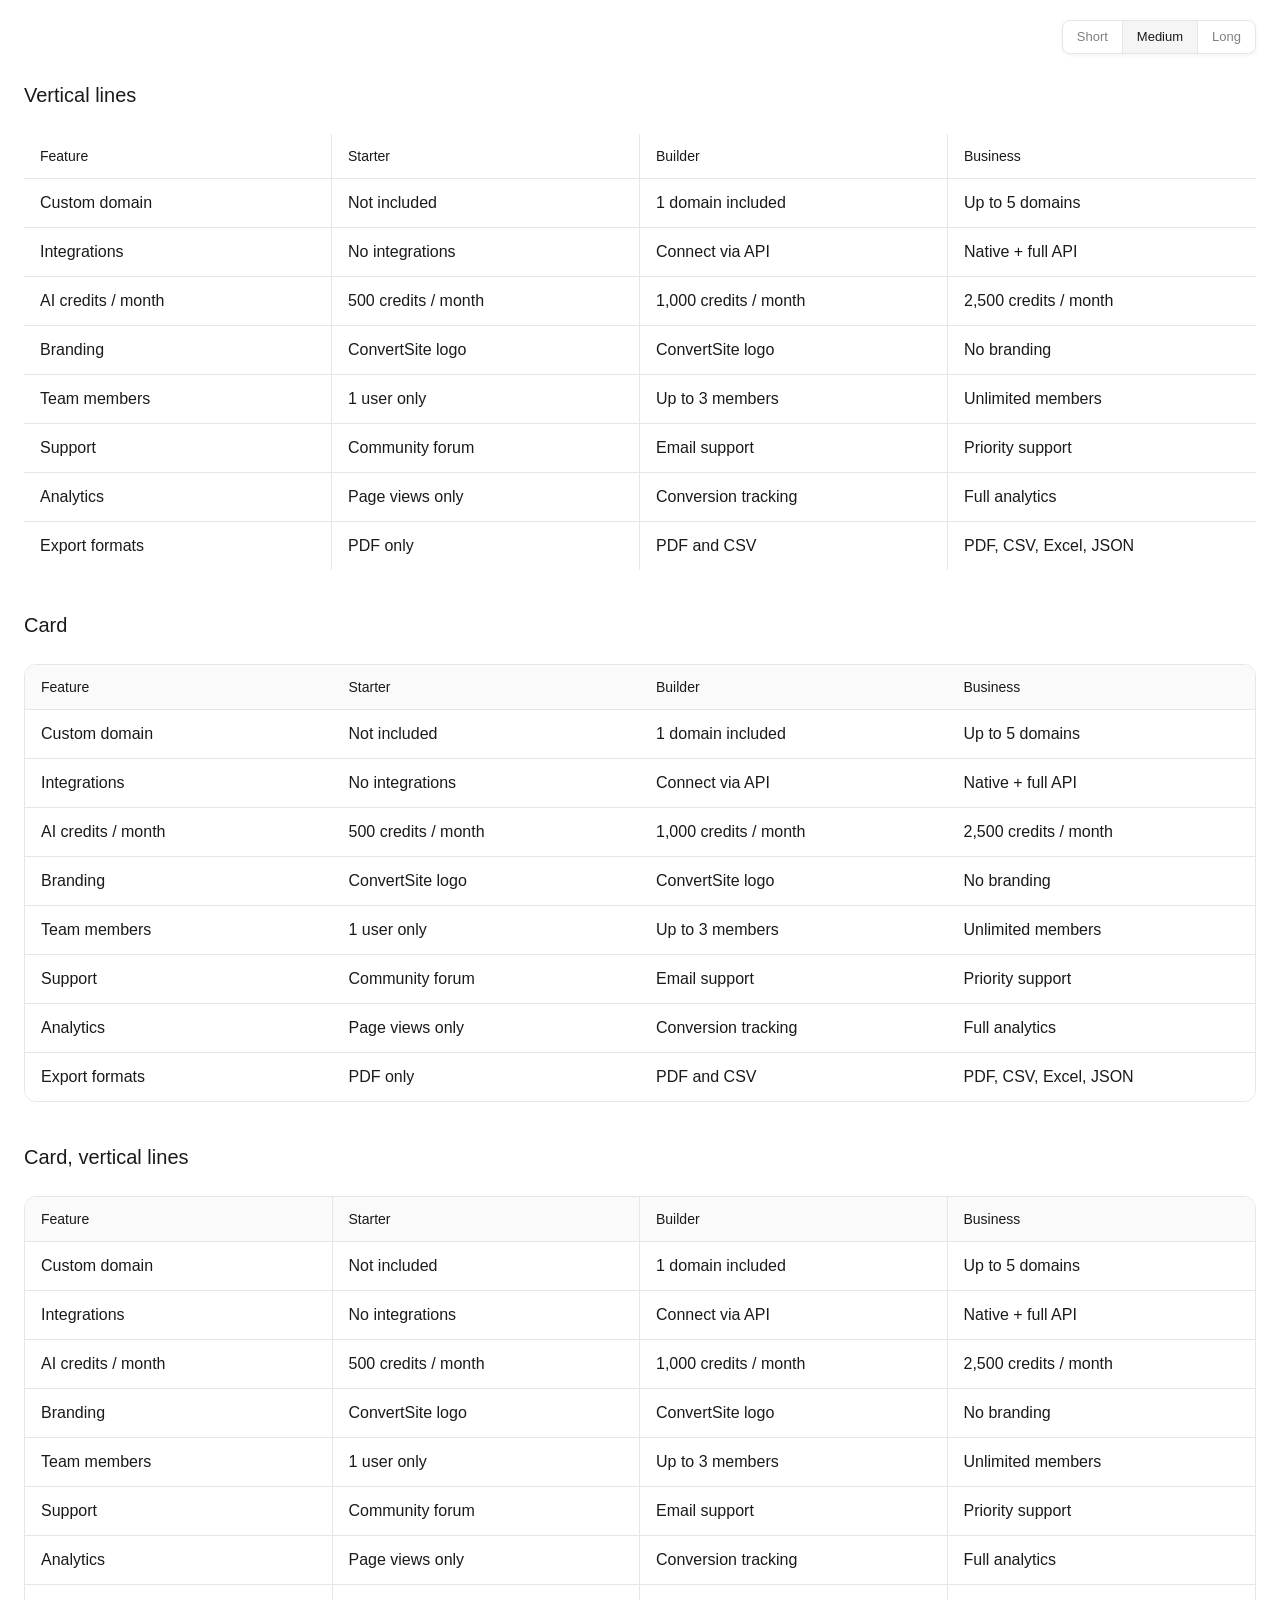
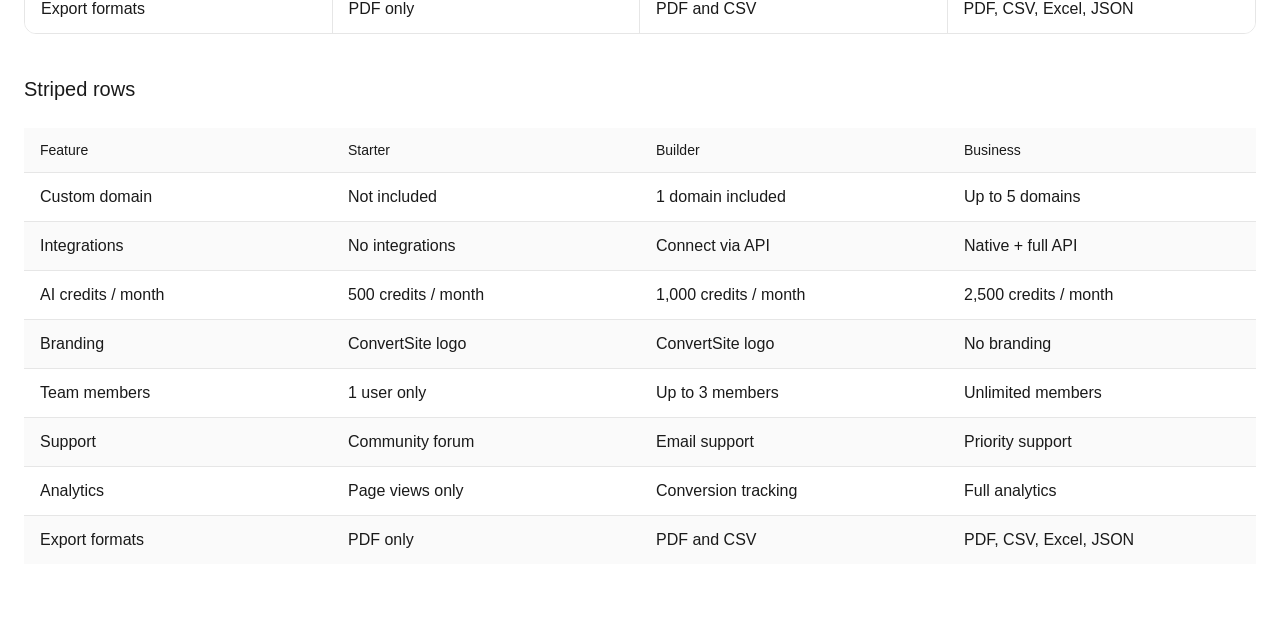
<file: Tables - Component/index.html>
<html>
    <head>
        <link rel="stylesheet" type="text/css" href="style.css" />
    </head>
    <body>

        <!-- Radio inputs — drive content switching via CSS :has() -->
        <input type="radio" id="opt-short" name="content-length">
        <input type="radio" id="opt-medium" name="content-length" checked>
        <input type="radio" id="opt-long" name="content-length">

        <!-- Controls -->
        <div class="controls">
            <label for="opt-short">Short</label>
            <label for="opt-medium">Medium</label>
            <label for="opt-long">Long</label>
        </div>

        <!-- Vertical lines -->
        <div class="section">
            <div class="section-title">Vertical lines</div>
            <div class="table-outer">
            <div class="table-wrapper vertical-lines borderless no-header-bg">
                <div class="table">
                    <div class="tr header">
                        <div class="td">Feature</div>
                        <div class="td">Starter</div>
                        <div class="td">Builder</div>
                        <div class="td">Business</div>
                    </div>
                    <div class="tr">
                        <div class="td"><span class="s">Domain</span><span class="m">Custom domain</span><span class="l">Custom domain setup</span></div>
                        <div class="td"><span class="s">—</span><span class="m">Not included</span><span class="l">Not available on this plan — upgrade to Builder or higher to use a custom domain</span></div>
                        <div class="td"><span class="s">1 domain</span><span class="m">1 domain included</span><span class="l">Include one custom domain to give your calculator a branded, professional URL</span></div>
                        <div class="td"><span class="s">Up to 5</span><span class="m">Up to 5 domains</span><span class="l">Connect up to five custom domains across your different products and marketing campaigns</span></div>
                    </div>
                    <div class="tr">
                        <div class="td"><span class="s">Integrations</span><span class="m">Integrations</span><span class="l">External integrations</span></div>
                        <div class="td"><span class="s">None</span><span class="m">No integrations</span><span class="l">No third-party integrations are supported on the Starter plan</span></div>
                        <div class="td"><span class="s">API key</span><span class="m">Connect via API</span><span class="l">Connect external services using a personal API key with our REST API</span></div>
                        <div class="td"><span class="s">Full</span><span class="m">Native + full API</span><span class="l">Native integrations with tools like Zapier and HubSpot, plus full REST API and webhook support</span></div>
                    </div>
                    <div class="tr">
                        <div class="td"><span class="s">AI credits</span><span class="m">AI credits / month</span><span class="l">Monthly AI credits</span></div>
                        <div class="td"><span class="s">500/mo</span><span class="m">500 credits / month</span><span class="l">500 AI credits per month, shared across all calculators on your account</span></div>
                        <div class="td"><span class="s">1K/mo</span><span class="m">1,000 credits / month</span><span class="l">1,000 AI credits per month — sufficient for most mid-traffic projects and calculators</span></div>
                        <div class="td"><span class="s">2.5K/mo</span><span class="m">2,500 credits / month</span><span class="l">2,500 AI credits per month with the option to purchase additional credit bundles as needed</span></div>
                    </div>
                    <div class="tr">
                        <div class="td"><span class="s">Branding</span><span class="m">Branding</span><span class="l">Branding &amp; white-label</span></div>
                        <div class="td"><span class="s">CC logo</span><span class="m">ConvertSite logo</span><span class="l">The ConvertSite logo is permanently shown on all your published calculators</span></div>
                        <div class="td"><span class="s">CC logo</span><span class="m">ConvertSite logo</span><span class="l">The ConvertSite branding remains visible on all calculators and cannot be hidden on this plan</span></div>
                        <div class="td"><span class="s">None</span><span class="m">No branding</span><span class="l">Fully white-label — remove all ConvertSite branding and present your calculators under your own company name and logo</span></div>
                    </div>
                    <div class="tr">
                        <div class="td"><span class="s">Team</span><span class="m">Team members</span><span class="l">Team &amp; collaboration</span></div>
                        <div class="td"><span class="s">1 user</span><span class="m">1 user only</span><span class="l">Single-user account — no collaboration features or team access are included</span></div>
                        <div class="td"><span class="s">3 users</span><span class="m">Up to 3 members</span><span class="l">Invite up to three team members to collaborate on calculators and share workspaces</span></div>
                        <div class="td"><span class="s">Unlimited</span><span class="m">Unlimited members</span><span class="l">Unlimited team members with role-based permissions, activity logs, and workspace management</span></div>
                    </div>
                    <div class="tr">
                        <div class="td"><span class="s">Support</span><span class="m">Support</span><span class="l">Customer support</span></div>
                        <div class="td"><span class="s">Forum</span><span class="m">Community forum</span><span class="l">Access our public documentation and community forum for self-service support only</span></div>
                        <div class="td"><span class="s">Email</span><span class="m">Email support</span><span class="l">Email support included with a guaranteed response within two business days</span></div>
                        <div class="td"><span class="s">Priority</span><span class="m">Priority support</span><span class="l">Dedicated account manager, priority ticket queue, and optional onboarding session with our team</span></div>
                    </div>
                    <div class="tr">
                        <div class="td"><span class="s">Analytics</span><span class="m">Analytics</span><span class="l">Analytics &amp; reporting</span></div>
                        <div class="td"><span class="s">Basic</span><span class="m">Page views only</span><span class="l">View basic traffic metrics including total page views and unique visitors per calculator</span></div>
                        <div class="td"><span class="s">Standard</span><span class="m">Conversion tracking</span><span class="l">Track conversions, user drop-off, and step-by-step funnel performance across your calculators</span></div>
                        <div class="td"><span class="s">Advanced</span><span class="m">Full analytics</span><span class="l">Advanced reporting dashboard with custom KPI configuration, audience segments, and scheduled email reports</span></div>
                    </div>
                    <div class="tr">
                        <div class="td"><span class="s">Export</span><span class="m">Export formats</span><span class="l">Data export</span></div>
                        <div class="td"><span class="s">PDF</span><span class="m">PDF only</span><span class="l">Download calculator results as a formatted PDF document — no other export options are available</span></div>
                        <div class="td"><span class="s">PDF, CSV</span><span class="m">PDF and CSV</span><span class="l">Export your data as a clean PDF report or a structured CSV file ready for spreadsheet tools</span></div>
                        <div class="td"><span class="s">All formats</span><span class="m">PDF, CSV, Excel, JSON</span><span class="l">Export in any format you need: PDF, CSV, Microsoft Excel (.xlsx), or raw JSON for developer and API use</span></div>
                    </div>
                </div>
            </div>
            </div>
        </div>

        <!-- Card -->
        <div class="section">
            <div class="section-title">Card</div>
            <div class="table-outer">
            <div class="table-wrapper">
                <div class="table">
                    <div class="tr header">
                        <div class="td">Feature</div>
                        <div class="td">Starter</div>
                        <div class="td">Builder</div>
                        <div class="td">Business</div>
                    </div>
                    <div class="tr">
                        <div class="td"><span class="s">Domain</span><span class="m">Custom domain</span><span class="l">Custom domain setup</span></div>
                        <div class="td"><span class="s">—</span><span class="m">Not included</span><span class="l">Not available on this plan — upgrade to Builder or higher to use a custom domain</span></div>
                        <div class="td"><span class="s">1 domain</span><span class="m">1 domain included</span><span class="l">Include one custom domain to give your calculator a branded, professional URL</span></div>
                        <div class="td"><span class="s">Up to 5</span><span class="m">Up to 5 domains</span><span class="l">Connect up to five custom domains across your different products and marketing campaigns</span></div>
                    </div>
                    <div class="tr">
                        <div class="td"><span class="s">Integrations</span><span class="m">Integrations</span><span class="l">External integrations</span></div>
                        <div class="td"><span class="s">None</span><span class="m">No integrations</span><span class="l">No third-party integrations are supported on the Starter plan</span></div>
                        <div class="td"><span class="s">API key</span><span class="m">Connect via API</span><span class="l">Connect external services using a personal API key with our REST API</span></div>
                        <div class="td"><span class="s">Full</span><span class="m">Native + full API</span><span class="l">Native integrations with tools like Zapier and HubSpot, plus full REST API and webhook support</span></div>
                    </div>
                    <div class="tr">
                        <div class="td"><span class="s">AI credits</span><span class="m">AI credits / month</span><span class="l">Monthly AI credits</span></div>
                        <div class="td"><span class="s">500/mo</span><span class="m">500 credits / month</span><span class="l">500 AI credits per month, shared across all calculators on your account</span></div>
                        <div class="td"><span class="s">1K/mo</span><span class="m">1,000 credits / month</span><span class="l">1,000 AI credits per month — sufficient for most mid-traffic projects and calculators</span></div>
                        <div class="td"><span class="s">2.5K/mo</span><span class="m">2,500 credits / month</span><span class="l">2,500 AI credits per month with the option to purchase additional credit bundles as needed</span></div>
                    </div>
                    <div class="tr">
                        <div class="td"><span class="s">Branding</span><span class="m">Branding</span><span class="l">Branding &amp; white-label</span></div>
                        <div class="td"><span class="s">CC logo</span><span class="m">ConvertSite logo</span><span class="l">The ConvertSite logo is permanently shown on all your published calculators</span></div>
                        <div class="td"><span class="s">CC logo</span><span class="m">ConvertSite logo</span><span class="l">The ConvertSite branding remains visible on all calculators and cannot be hidden on this plan</span></div>
                        <div class="td"><span class="s">None</span><span class="m">No branding</span><span class="l">Fully white-label — remove all ConvertSite branding and present your calculators under your own company name and logo</span></div>
                    </div>
                    <div class="tr">
                        <div class="td"><span class="s">Team</span><span class="m">Team members</span><span class="l">Team &amp; collaboration</span></div>
                        <div class="td"><span class="s">1 user</span><span class="m">1 user only</span><span class="l">Single-user account — no collaboration features or team access are included</span></div>
                        <div class="td"><span class="s">3 users</span><span class="m">Up to 3 members</span><span class="l">Invite up to three team members to collaborate on calculators and share workspaces</span></div>
                        <div class="td"><span class="s">Unlimited</span><span class="m">Unlimited members</span><span class="l">Unlimited team members with role-based permissions, activity logs, and workspace management</span></div>
                    </div>
                    <div class="tr">
                        <div class="td"><span class="s">Support</span><span class="m">Support</span><span class="l">Customer support</span></div>
                        <div class="td"><span class="s">Forum</span><span class="m">Community forum</span><span class="l">Access our public documentation and community forum for self-service support only</span></div>
                        <div class="td"><span class="s">Email</span><span class="m">Email support</span><span class="l">Email support included with a guaranteed response within two business days</span></div>
                        <div class="td"><span class="s">Priority</span><span class="m">Priority support</span><span class="l">Dedicated account manager, priority ticket queue, and optional onboarding session with our team</span></div>
                    </div>
                    <div class="tr">
                        <div class="td"><span class="s">Analytics</span><span class="m">Analytics</span><span class="l">Analytics &amp; reporting</span></div>
                        <div class="td"><span class="s">Basic</span><span class="m">Page views only</span><span class="l">View basic traffic metrics including total page views and unique visitors per calculator</span></div>
                        <div class="td"><span class="s">Standard</span><span class="m">Conversion tracking</span><span class="l">Track conversions, user drop-off, and step-by-step funnel performance across your calculators</span></div>
                        <div class="td"><span class="s">Advanced</span><span class="m">Full analytics</span><span class="l">Advanced reporting dashboard with custom KPI configuration, audience segments, and scheduled email reports</span></div>
                    </div>
                    <div class="tr">
                        <div class="td"><span class="s">Export</span><span class="m">Export formats</span><span class="l">Data export</span></div>
                        <div class="td"><span class="s">PDF</span><span class="m">PDF only</span><span class="l">Download calculator results as a formatted PDF document — no other export options are available</span></div>
                        <div class="td"><span class="s">PDF, CSV</span><span class="m">PDF and CSV</span><span class="l">Export your data as a clean PDF report or a structured CSV file ready for spreadsheet tools</span></div>
                        <div class="td"><span class="s">All formats</span><span class="m">PDF, CSV, Excel, JSON</span><span class="l">Export in any format you need: PDF, CSV, Microsoft Excel (.xlsx), or raw JSON for developer and API use</span></div>
                    </div>
                </div>
            </div>
            </div>
        </div>

        <!-- Card, vertical lines -->
        <div class="section">
            <div class="section-title">Card, vertical lines</div>
            <div class="table-outer">
            <div class="table-wrapper vertical-lines">
                <div class="table">
                    <div class="tr header">
                        <div class="td">Feature</div>
                        <div class="td">Starter</div>
                        <div class="td">Builder</div>
                        <div class="td">Business</div>
                    </div>
                    <div class="tr">
                        <div class="td"><span class="s">Domain</span><span class="m">Custom domain</span><span class="l">Custom domain setup</span></div>
                        <div class="td"><span class="s">—</span><span class="m">Not included</span><span class="l">Not available on this plan — upgrade to Builder or higher to use a custom domain</span></div>
                        <div class="td"><span class="s">1 domain</span><span class="m">1 domain included</span><span class="l">Include one custom domain to give your calculator a branded, professional URL</span></div>
                        <div class="td"><span class="s">Up to 5</span><span class="m">Up to 5 domains</span><span class="l">Connect up to five custom domains across your different products and marketing campaigns</span></div>
                    </div>
                    <div class="tr">
                        <div class="td"><span class="s">Integrations</span><span class="m">Integrations</span><span class="l">External integrations</span></div>
                        <div class="td"><span class="s">None</span><span class="m">No integrations</span><span class="l">No third-party integrations are supported on the Starter plan</span></div>
                        <div class="td"><span class="s">API key</span><span class="m">Connect via API</span><span class="l">Connect external services using a personal API key with our REST API</span></div>
                        <div class="td"><span class="s">Full</span><span class="m">Native + full API</span><span class="l">Native integrations with tools like Zapier and HubSpot, plus full REST API and webhook support</span></div>
                    </div>
                    <div class="tr">
                        <div class="td"><span class="s">AI credits</span><span class="m">AI credits / month</span><span class="l">Monthly AI credits</span></div>
                        <div class="td"><span class="s">500/mo</span><span class="m">500 credits / month</span><span class="l">500 AI credits per month, shared across all calculators on your account</span></div>
                        <div class="td"><span class="s">1K/mo</span><span class="m">1,000 credits / month</span><span class="l">1,000 AI credits per month — sufficient for most mid-traffic projects and calculators</span></div>
                        <div class="td"><span class="s">2.5K/mo</span><span class="m">2,500 credits / month</span><span class="l">2,500 AI credits per month with the option to purchase additional credit bundles as needed</span></div>
                    </div>
                    <div class="tr">
                        <div class="td"><span class="s">Branding</span><span class="m">Branding</span><span class="l">Branding &amp; white-label</span></div>
                        <div class="td"><span class="s">CC logo</span><span class="m">ConvertSite logo</span><span class="l">The ConvertSite logo is permanently shown on all your published calculators</span></div>
                        <div class="td"><span class="s">CC logo</span><span class="m">ConvertSite logo</span><span class="l">The ConvertSite branding remains visible on all calculators and cannot be hidden on this plan</span></div>
                        <div class="td"><span class="s">None</span><span class="m">No branding</span><span class="l">Fully white-label — remove all ConvertSite branding and present your calculators under your own company name and logo</span></div>
                    </div>
                    <div class="tr">
                        <div class="td"><span class="s">Team</span><span class="m">Team members</span><span class="l">Team &amp; collaboration</span></div>
                        <div class="td"><span class="s">1 user</span><span class="m">1 user only</span><span class="l">Single-user account — no collaboration features or team access are included</span></div>
                        <div class="td"><span class="s">3 users</span><span class="m">Up to 3 members</span><span class="l">Invite up to three team members to collaborate on calculators and share workspaces</span></div>
                        <div class="td"><span class="s">Unlimited</span><span class="m">Unlimited members</span><span class="l">Unlimited team members with role-based permissions, activity logs, and workspace management</span></div>
                    </div>
                    <div class="tr">
                        <div class="td"><span class="s">Support</span><span class="m">Support</span><span class="l">Customer support</span></div>
                        <div class="td"><span class="s">Forum</span><span class="m">Community forum</span><span class="l">Access our public documentation and community forum for self-service support only</span></div>
                        <div class="td"><span class="s">Email</span><span class="m">Email support</span><span class="l">Email support included with a guaranteed response within two business days</span></div>
                        <div class="td"><span class="s">Priority</span><span class="m">Priority support</span><span class="l">Dedicated account manager, priority ticket queue, and optional onboarding session with our team</span></div>
                    </div>
                    <div class="tr">
                        <div class="td"><span class="s">Analytics</span><span class="m">Analytics</span><span class="l">Analytics &amp; reporting</span></div>
                        <div class="td"><span class="s">Basic</span><span class="m">Page views only</span><span class="l">View basic traffic metrics including total page views and unique visitors per calculator</span></div>
                        <div class="td"><span class="s">Standard</span><span class="m">Conversion tracking</span><span class="l">Track conversions, user drop-off, and step-by-step funnel performance across your calculators</span></div>
                        <div class="td"><span class="s">Advanced</span><span class="m">Full analytics</span><span class="l">Advanced reporting dashboard with custom KPI configuration, audience segments, and scheduled email reports</span></div>
                    </div>
                    <div class="tr">
                        <div class="td"><span class="s">Export</span><span class="m">Export formats</span><span class="l">Data export</span></div>
                        <div class="td"><span class="s">PDF</span><span class="m">PDF only</span><span class="l">Download calculator results as a formatted PDF document — no other export options are available</span></div>
                        <div class="td"><span class="s">PDF, CSV</span><span class="m">PDF and CSV</span><span class="l">Export your data as a clean PDF report or a structured CSV file ready for spreadsheet tools</span></div>
                        <div class="td"><span class="s">All formats</span><span class="m">PDF, CSV, Excel, JSON</span><span class="l">Export in any format you need: PDF, CSV, Microsoft Excel (.xlsx), or raw JSON for developer and API use</span></div>
                    </div>
                </div>
            </div>
            </div>
        </div>

        <!-- Striped rows -->
        <div class="section">
            <div class="section-title">Striped rows</div>
            <div class="table-outer">
            <div class="table-wrapper striped borderless">
                <div class="table">
                    <div class="tr header">
                        <div class="td">Feature</div>
                        <div class="td">Starter</div>
                        <div class="td">Builder</div>
                        <div class="td">Business</div>
                    </div>
                    <div class="tr">
                        <div class="td"><span class="s">Domain</span><span class="m">Custom domain</span><span class="l">Custom domain setup</span></div>
                        <div class="td"><span class="s">—</span><span class="m">Not included</span><span class="l">Not available on this plan — upgrade to Builder or higher to use a custom domain</span></div>
                        <div class="td"><span class="s">1 domain</span><span class="m">1 domain included</span><span class="l">Include one custom domain to give your calculator a branded, professional URL</span></div>
                        <div class="td"><span class="s">Up to 5</span><span class="m">Up to 5 domains</span><span class="l">Connect up to five custom domains across your different products and marketing campaigns</span></div>
                    </div>
                    <div class="tr">
                        <div class="td"><span class="s">Integrations</span><span class="m">Integrations</span><span class="l">External integrations</span></div>
                        <div class="td"><span class="s">None</span><span class="m">No integrations</span><span class="l">No third-party integrations are supported on the Starter plan</span></div>
                        <div class="td"><span class="s">API key</span><span class="m">Connect via API</span><span class="l">Connect external services using a personal API key with our REST API</span></div>
                        <div class="td"><span class="s">Full</span><span class="m">Native + full API</span><span class="l">Native integrations with tools like Zapier and HubSpot, plus full REST API and webhook support</span></div>
                    </div>
                    <div class="tr">
                        <div class="td"><span class="s">AI credits</span><span class="m">AI credits / month</span><span class="l">Monthly AI credits</span></div>
                        <div class="td"><span class="s">500/mo</span><span class="m">500 credits / month</span><span class="l">500 AI credits per month, shared across all calculators on your account</span></div>
                        <div class="td"><span class="s">1K/mo</span><span class="m">1,000 credits / month</span><span class="l">1,000 AI credits per month — sufficient for most mid-traffic projects and calculators</span></div>
                        <div class="td"><span class="s">2.5K/mo</span><span class="m">2,500 credits / month</span><span class="l">2,500 AI credits per month with the option to purchase additional credit bundles as needed</span></div>
                    </div>
                    <div class="tr">
                        <div class="td"><span class="s">Branding</span><span class="m">Branding</span><span class="l">Branding &amp; white-label</span></div>
                        <div class="td"><span class="s">CC logo</span><span class="m">ConvertSite logo</span><span class="l">The ConvertSite logo is permanently shown on all your published calculators</span></div>
                        <div class="td"><span class="s">CC logo</span><span class="m">ConvertSite logo</span><span class="l">The ConvertSite branding remains visible on all calculators and cannot be hidden on this plan</span></div>
                        <div class="td"><span class="s">None</span><span class="m">No branding</span><span class="l">Fully white-label — remove all ConvertSite branding and present your calculators under your own company name and logo</span></div>
                    </div>
                    <div class="tr">
                        <div class="td"><span class="s">Team</span><span class="m">Team members</span><span class="l">Team &amp; collaboration</span></div>
                        <div class="td"><span class="s">1 user</span><span class="m">1 user only</span><span class="l">Single-user account — no collaboration features or team access are included</span></div>
                        <div class="td"><span class="s">3 users</span><span class="m">Up to 3 members</span><span class="l">Invite up to three team members to collaborate on calculators and share workspaces</span></div>
                        <div class="td"><span class="s">Unlimited</span><span class="m">Unlimited members</span><span class="l">Unlimited team members with role-based permissions, activity logs, and workspace management</span></div>
                    </div>
                    <div class="tr">
                        <div class="td"><span class="s">Support</span><span class="m">Support</span><span class="l">Customer support</span></div>
                        <div class="td"><span class="s">Forum</span><span class="m">Community forum</span><span class="l">Access our public documentation and community forum for self-service support only</span></div>
                        <div class="td"><span class="s">Email</span><span class="m">Email support</span><span class="l">Email support included with a guaranteed response within two business days</span></div>
                        <div class="td"><span class="s">Priority</span><span class="m">Priority support</span><span class="l">Dedicated account manager, priority ticket queue, and optional onboarding session with our team</span></div>
                    </div>
                    <div class="tr">
                        <div class="td"><span class="s">Analytics</span><span class="m">Analytics</span><span class="l">Analytics &amp; reporting</span></div>
                        <div class="td"><span class="s">Basic</span><span class="m">Page views only</span><span class="l">View basic traffic metrics including total page views and unique visitors per calculator</span></div>
                        <div class="td"><span class="s">Standard</span><span class="m">Conversion tracking</span><span class="l">Track conversions, user drop-off, and step-by-step funnel performance across your calculators</span></div>
                        <div class="td"><span class="s">Advanced</span><span class="m">Full analytics</span><span class="l">Advanced reporting dashboard with custom KPI configuration, audience segments, and scheduled email reports</span></div>
                    </div>
                    <div class="tr">
                        <div class="td"><span class="s">Export</span><span class="m">Export formats</span><span class="l">Data export</span></div>
                        <div class="td"><span class="s">PDF</span><span class="m">PDF only</span><span class="l">Download calculator results as a formatted PDF document — no other export options are available</span></div>
                        <div class="td"><span class="s">PDF, CSV</span><span class="m">PDF and CSV</span><span class="l">Export your data as a clean PDF report or a structured CSV file ready for spreadsheet tools</span></div>
                        <div class="td"><span class="s">All formats</span><span class="m">PDF, CSV, Excel, JSON</span><span class="l">Export in any format you need: PDF, CSV, Microsoft Excel (.xlsx), or raw JSON for developer and API use</span></div>
                    </div>
                </div>
            </div>
            </div>
        </div>

    </body>
</html>
</file>
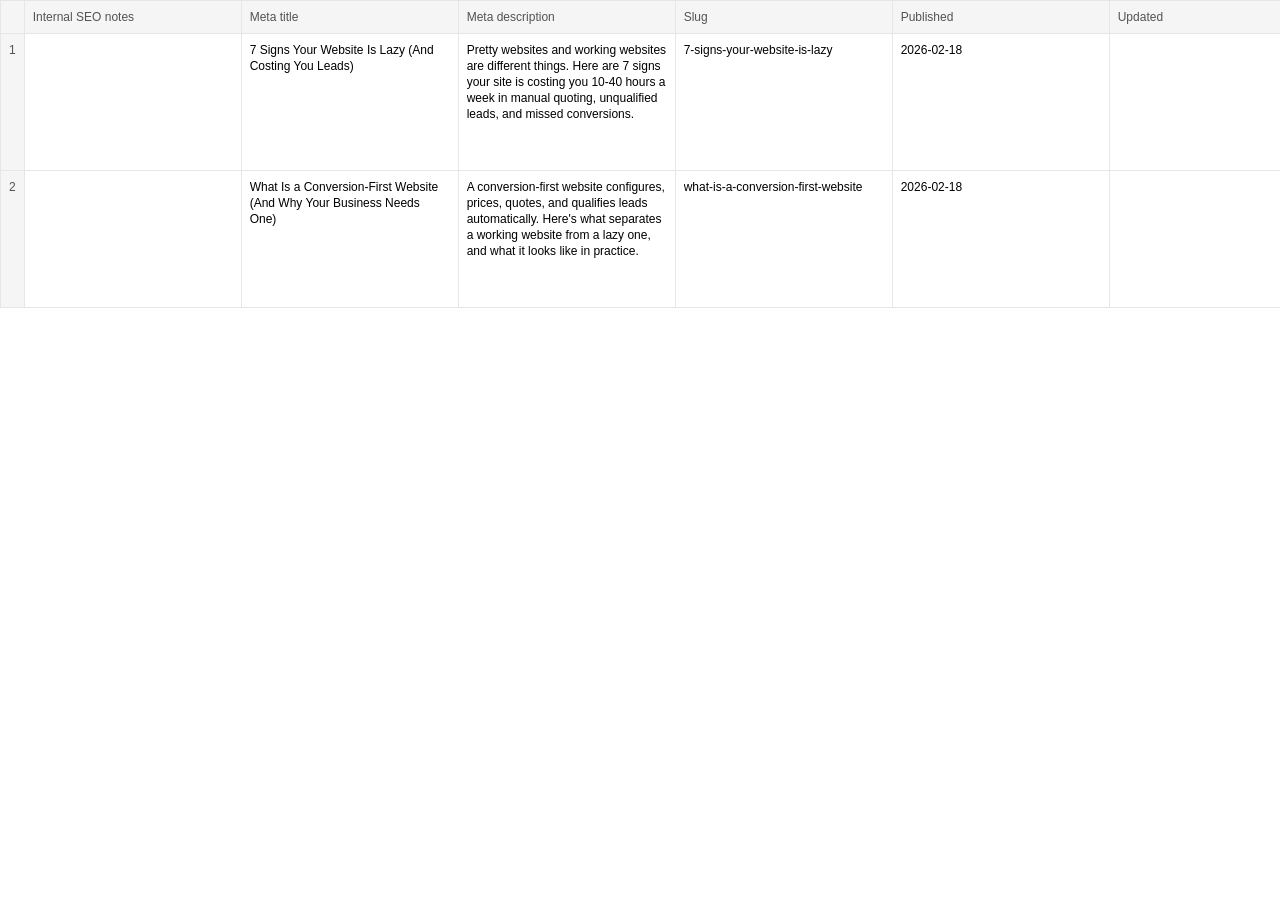
<file: tables-nested-tr/index.html>
<html>
    <head>
        <link rel="stylesheet" type="text/css" href="style.css" />
    </head>
    <body>
        <div class="spreadsheet-container">
            <table>
              <colgroup>
                <col class="col-row-num">
                <col class="col-seo-notes">
                <col class="col-meta-title">
                <col class="col-meta-desc">
                <col class="col-slug">
                <col class="col-published">
                <col class="col-updated">
                <col class="col-category">
                <col class="col-title">
                <col class="col-short-title">
                <col class="col-header-desc">
                <col class="col-header-img">
                <col class="col-learn">
                <col class="col-body">
              </colgroup>
              <thead>
                <tr>
                  <th class="corner-header"></th>
                  <th class="header">Internal SEO notes</th>
                  <th class="header">Meta title</th>
                  <th class="header">Meta description</th>
                  <th class="header">Slug</th>
                  <th class="header">Published</th>
                  <th class="header">Updated</th>
                  <th class="header">Category</th>
                  <th class="header">Title (h1)</th>
                  <th class="header">Short title (breadcrumb)</th>
                  <th class="header">Header description</th>
                  <th class="header">Header image</th>
                  <th class="header">What you'll learn</th>
                  <th class="header">Post body</th>
                  <th class="header">FAQ</th>
                </tr>
              </thead>
              <tbody>
                <tr>
                  <td class="row-number">1</td>
                  <td></td>
                  <td>7 Signs Your Website Is Lazy (And Costing You Leads)</td>
                  <td>Pretty websites and working websites are different things. Here are 7 signs your site is costing you 10-40 hours a week in manual quoting, unqualified leads, and missed conversions.</td>
                  <td>7-signs-your-website-is-lazy</td>
                  <td>2026-02-18</td>
                  <td></td>
                  <td>Website audit</td>
                  <td>7 Signs Your Website Is Lazy (And Costing You Leads)</td>
                  <td>7 Signs Your Website Is Lazy</td>
                  <td>Pretty websites and working websites are different things. A lazy website sits there while you handle quotes, pricing questions, and qualify leads. Here are seven signs yours is costing you time and leads.</td>
                  <td></td>
                  <td>- Why a good-looking website can still be costing you 10-40 hours a week - The 7 signs that reveal your website is lazy, not working - What each sign is costing you in time and lost leads - How a working website handles quoting, qualification, and data routing automatically - Where to start if you recognize more than three signs</td>
                  <td>Your website looks fine. Professional design, decent copy, clear navigation. But looking good and doing work are different things. A lazy website sits there while you handle every quote, answer every pricing question, and manually qualify every lead. A working website does that for you. The difference costs founders 10-40 hours per week in busywork, and an unknown number of leads who left because they couldn't get answers fast enough. Here are seven signs your website is lazy. Each one represents time you're losing and leads you're leaking. The more signs you recognize, the more your website is costing you. ## 1. Visitors Can't See Pricing Without Contacting You If the answer to 'what does this cost?' is 'fill out this form and we'll get back to you,' your website is lazy. Modern buyers research before they reach out. According to Gartner, B2B buyers spend only 17% of their purchase journey meeting with potential suppliers. The rest happens independently—online, comparing options, understanding pricing. If your website can't answer pricing questions, visitors leave and find someone whose site can. This doesn't mean you need fixed pricing. Businesses with variable, complex, or configurable pricing can still show visitors what things cost. A pool installation company can let visitors configure pool type, size, and features to see an estimate. A smart home integrator can walk visitors through system options and show pricing tiers. The visitor gets an answer. You get a qualified lead who already understands your price range. **The cost of laziness:** Every visitor who wants pricing but can't get it either leaves immediately or submits a vague inquiry that wastes your time. Either way, you lose. ## 2. Your Contact Form Only Captures Name and Email A contact form that asks for name, email, and 'how can we help you?' is doing the bare minimum. It's a lazy form on a lazy website. Think about what you actually need to quote a job or qualify a lead. For a pressure washing company: property type, square footage, surfaces to clean, timeline. For a photography business: event type, date, location, number of hours. For a solar installer: roof type, monthly energy bill, shading conditions. None of that gets captured in a name-and-email form. The result: you get an inquiry, then send an email asking for details, then wait for a response, then send another email with more questions. Three to five days pass before you can even start a quote. Meanwhile, the visitor contacted three other companies whose sites asked the right questions upfront. **The cost of laziness:** Extended quote cycles, lost deals to faster competitors, and hours spent in email ping-pong gathering information your website should have captured. ## 3. You Manually Create Every Quote or Proposal If you're building quotes from scratch in Word, Excel, or a PDF template, your website is lazy. It collected the lead but left all the work to you. Manual quoting is one of the biggest time sinks for service businesses. A smart home integrator reported spending 3-7 days on each custom quote before automating the process. A coffee catering company spent 40+ hours per week on quote creation and follow-up. That's not sales work—that's administrative work your website could eliminate. A working website generates quotes automatically. Visitor configures options, system calculates pricing based on your rules, quote appears instantly or lands in your inbox ready to send. The visitor gets an answer in minutes. You get hours back every week. **The cost of laziness:** One company documented a 97% reduction in quoting costs after automating. If you're still doing it manually, you're paying that cost in time every single week. ## 4. Unqualified Leads Clog Your Pipeline Every lead feels urgent when it arrives. But if your sales team spends hours educating and quoting for people who were never going to buy, your website failed at its job. A lazy website treats every visitor the same. Someone researching for a project two years away gets the same experience as someone ready to buy this month. A tire-kicker gathering information for a competitor submits the same form as a serious buyer. You can't tell them apart until you've invested time. A working website qualifies leads before they reach you. Smart questions filter by timeline, budget, project scope, and fit. Visitors who don't match your criteria either self-select out or get routed differently. Your inbox fills with 'red hot' leads—people who've seen pricing, understand what's involved, and are ready to move forward. **The cost of laziness:** Hours per week spent on leads that go nowhere. Frustration and burnout from chasing fact-finders. Missed opportunities because serious buyers got buried in the noise. ## 5. You Copy-Paste Data from Emails into Your CRM When a lead comes in, where does the information go? If the answer involves copying from an email and pasting into your CRM, calendar, or spreadsheet, your website is lazy. Manual data entry creates three problems. First, it takes time—multiplied by every lead you receive. Second, it introduces errors. Wrong addresses, misspelled names, incorrect project details. Third, it delays action. The lead sits in your inbox until someone processes it. A working website pushes structured data directly into your systems. Lead submits a request, and within seconds it appears in your CRM with all fields populated. If relevant, it creates a calendar event, triggers an email sequence, or routes to the right team member. No manual steps. No transcription errors. No delays. **The cost of laziness:** Time lost to data entry, mistakes that damage customer relationships, and slower response times that cost deals. ## 6. You Have No Idea Where Visitors Drop Off How many visitors start your contact form but don't finish? What questions cause people to abandon? Which service pages get traffic but zero inquiries? If you don't know, your website is lazy—and you're flying blind. Basic analytics tell you page views and bounce rates. That's not enough. You need to know what visitors are configuring, where they hesitate, and what makes them leave. Is the price too high? Is a required question confusing? Are people looking for something you don't offer? A working website gives you visibility into the entire funnel. You see which options people select most often. You identify questions that cause drop-offs. You learn what your market actually wants—not what you assume they want. Then you improve the flow and convert more visitors. **The cost of laziness:** Missed optimization opportunities, wasted marketing spend driving traffic to broken flows, and competitors who figure this out before you do. ## 7. You Can't Take a Day Off Without Checking for Leads This is the emotional sign. If you feel anxiety about missing leads when you're at a job site, on a photo shoot, or trying to take a weekend off, your website is lazy. A lazy website creates dependency. Every inquiry needs you. Every quote needs you. Every follow-up needs you. You become the bottleneck, and the business can't run without your constant attention. Growth feels impossible because it means more chaos, more admin, more time trapped at your desk. A working website creates freedom. Leads come in qualified and informed. Quotes generate automatically. Data routes to the right places. You can turn off your phone on a hike, finish a client project without interruption, or take an actual vacation—and nothing breaks. One photographer described it this way: 'I used to panic if I couldn't check my phone during shoots. Now my website handles leads while I'm doing the work I actually love.' **The cost of laziness:** Burnout, stress, no work-life separation, and the feeling that your business owns you instead of the other way around.</td>
                  <td class="faq-cell">
                    <table class="faq-inner">
                      <tbody></tbody>
                    </table>
                    <button class="add-faq-btn">
                      <svg xmlns="http://www.w3.org/2000/svg" width="16" height="16" viewBox="0 0 16 16" fill="none">
                        <path fill-rule="evenodd" clip-rule="evenodd" d="M8.49988 3C8.49988 2.72386 8.27602 2.5 7.99988 2.5C7.72374 2.5 7.49988 2.72386 7.49988 3V7.5H2.99988C2.72374 7.5 2.49988 7.72386 2.49988 8C2.49988 8.27614 2.72374 8.5 2.99988 8.5H7.49988L7.49988 13C7.49988 13.2761 7.72373 13.5 7.99988 13.5C8.27602 13.5 8.49988 13.2761 8.49988 13V8.5H12.9999C13.276 8.5 13.4999 8.27614 13.4999 8C13.4999 7.72386 13.276 7.5 12.9999 7.5L8.49988 7.5V3Z" fill="currentColor"/>
                      </svg>
                    </button>
                  </td>
                </tr>
                <tr>
                  <td class="row-number">2</td>
                  <td></td>
                  <td>What Is a Conversion-First Website (And Why Your Business Needs One)</td>
                  <td>A conversion-first website configures, prices, quotes, and qualifies leads automatically. Here's what separates a working website from a lazy one, and what it looks like in practice.</td>
                  <td>what-is-a-conversion-first-website</td>
                  <td>2026-02-18</td>
                  <td></td>
                  <td>Conversion strategy</td>
                  <td>What Is a Conversion-First Website (And Why Your Business Needs One)</td>
                  <td>What Is a Conversion-First Website?</td>
                  <td>Your website should quote, configure, and qualify leads while you're on a job site or taking a weekend off. Learn how conversion-first websites turn manual quoting into automated flows that capture serious buyers.</td>
                  <td></td>
                  <td>- What makes a website 'conversion-first' vs a standard brochure site - The five jobs a conversion-first website handles automatically - Why traditional websites fail founders with complex pricing - Real examples of conversion-first websites in action - How to tell if your current website is 'lazy' or 'working'</td>
                  <td>A conversion-first we</td>
                  <td class="faq-cell">
                    <table class="faq-inner">
                      <tbody></tbody>
                    </table>
                    <button class="add-faq-btn">
                      <svg xmlns="http://www.w3.org/2000/svg" width="16" height="16" viewBox="0 0 16 16" fill="none">
                        <path fill-rule="evenodd" clip-rule="evenodd" d="M8.49988 3C8.49988 2.72386 8.27602 2.5 7.99988 2.5C7.72374 2.5 7.49988 2.72386 7.49988 3V7.5H2.99988C2.72374 7.5 2.49988 7.72386 2.49988 8C2.49988 8.27614 2.72374 8.5 2.99988 8.5H7.49988L7.49988 13C7.49988 13.2761 7.72373 13.5 7.99988 13.5C8.27602 13.5 8.49988 13.2761 8.49988 13V8.5H12.9999C13.276 8.5 13.4999 8.27614 13.4999 8C13.4999 7.72386 13.276 7.5 12.9999 7.5L8.49988 7.5V3Z" fill="currentColor"/>
                      </svg>
                    </button>
                  </td>
                </tr>
              </tbody>
            </table>
          </div>
          <script src="script.js"></script>
    </body>
</html>
</file>
<file: Tables - Component/style.css>
* {
    font-family: Inter, sans-serif;
    font-size: 16px;
    font-weight: 400;
    line-height: 1.5;
    box-sizing: border-box;
    margin: 0;
    padding: 0;
}

:root {
    --color-white: #ffffff;

    --color-neutral-900: #1A1A1A;
    --color-neutral-800: #333333;
    --color-neutral-700: #4D4D4D;
    --color-neutral-600: #666666;
    --color-neutral-500: #808080;
    --color-neutral-400: #A6A6A6;
    --color-neutral-300: #CCCCCC;
    --color-neutral-200: #E6E6E6;
    --color-neutral-100: #F5F5F5;
    --color-neutral-50:  #FAFAFA;
}

/* Hide radio inputs */
input[type="radio"][name="content-length"] {
    display: none;
}

body {
    padding: 80px 24px 40px;
    background: var(--color-white);
}

/* Controls */

.controls {
    position: fixed;
    top: 20px;
    right: 24px;
    display: flex;
    align-items: center;
    border: 1px solid var(--color-neutral-200);
    border-radius: 8px;
    overflow: hidden;
    background: var(--color-white);
    z-index: 100;
    box-shadow: 0 1px 4px rgba(0, 0, 0, 0.06);
}

.controls label {
    padding: 6px 14px;
    font-size: 13px;
    color: var(--color-neutral-500);
    cursor: pointer;
    border-right: 1px solid var(--color-neutral-200);
    white-space: nowrap;
    line-height: 20px;
}

.controls label:last-child {
    border-right: none;
}

#opt-short:checked ~ .controls label[for="opt-short"],
#opt-medium:checked ~ .controls label[for="opt-medium"],
#opt-long:checked ~ .controls label[for="opt-long"] {
    background: var(--color-neutral-100);
    color: var(--color-neutral-900);
    font-weight: 500;
}

/* Content visibility */

.s, .l { display: none; }
.m { display: inline; }

body:has(#opt-short:checked) .s { display: inline; }
body:has(#opt-short:checked) .m,
body:has(#opt-short:checked) .l { display: none; }

body:has(#opt-long:checked) .l { display: inline; }
body:has(#opt-long:checked) .s,
body:has(#opt-long:checked) .m { display: none; }

/* Section */

.section {
    margin-bottom: 40px;
}

.section-title {
    font-size: 20px;
    font-weight: 500;
    color: var(--color-neutral-900);
    margin-bottom: 24px;
}

/* Table base */

.table-wrapper {
    position: relative;
    width: 100%;
    overflow-x: auto;
    border: 1px solid var(--color-neutral-200);
    border-radius: 12px;
    background: var(--color-white);
}


.table {
    display: grid;
    grid-template-columns: repeat(4, minmax(200px, 1fr));
    min-width: 640px;
}

.tr {
    display: contents;
}

.tr .td {
    padding: 12px 16px;
    border-bottom: 1px solid var(--color-neutral-200);
    font-size: 14px;
    line-height: 20px;
    color: var(--color-neutral-900);
    background: var(--color-white);
}

.tr.header .td {
    background: var(--color-neutral-50);
    font-weight: 500;
    color: var(--color-neutral-900);
}

.tr:last-child .td {
    border-bottom: none;
}

/* Striped rows */

.table-wrapper.striped .tr:not(.header):nth-child(odd) .td {
    background: var(--color-neutral-50);
}

.table-wrapper.striped .tr:not(.header):nth-child(even) .td {
    background: var(--color-white);
}

/* Vertical lines */

.table-wrapper.vertical-lines .tr .td {
    border-right: 1px solid var(--color-neutral-200);
}

.table-wrapper.vertical-lines .tr .td:last-child {
    border-right: none;
}

/* Modifiers */

.table-wrapper.borderless {
    border: none;
    border-radius: 0;
}

.table-wrapper.borderless::after {
    border-radius: 0;
}

.table-wrapper.no-header-bg .tr.header .td {
    background: var(--color-white);
}
</file>
<file: tables-nested-tr/style.css>
* {
    font-family: Inter, sans-serif;
    font-size: 12px;
    line-height: 16px;
    margin: 0;
    padding: 0;
}

:root {
    --color-white:#ffffff;

    --color-neutral-900: #1A1A1A;
    --color-neutral-800: #272727;
    --color-neutral-700: #404040;
    --color-neutral-600: #535353;
    --color-neutral-500: #727272;
    --color-neutral-400: #A3A3A3;
    --color-neutral-300: #D4D4D4;
    --color-neutral-200: #E6E6E6;
    --color-neutral-100: #F5F5F5;
    --color-neutral-50: #FAFAFA;

    --color-brand-900: #111322;
    --color-brand-800: #1D2140;
    --color-brand-700: #0C1D8D;
    --color-brand-600: #1027BC;
    --color-brand-500: #213ADE;
    --color-brand-400: #5F75FF;
    --color-brand-300: #8E98D7;
    --color-brand-200: #B8BDE0;
    --color-brand-100: #DBDEF0;
    --color-brand-50: #EEEEF6;
    --color-brand-gradient-dark: linear-gradient(180deg, #112ACA 0%, #0E23A9 100%);

    --color-error-700: #C51C1C;
    --color-error-600: #E23232;
    --color-error-200: #FECACA;
    --color-error-100: #FEE2E2;
    --color-error-50: #FEF2F2;

    --color-alert-600: #F78503;
    --color-alert-200: #FED7AA;
    --color-alert-100: #FFEBD5;
    --color-alert-50: #FFF7ED;

    --color-success-600: #14A31B;
    --color-success-200: #BBF7BE;
    --color-success-100: #DCFCDE;
    --color-success-50: #F0FDF1;
}

.spreadsheet-container {
    /* max-height: 380px; */
    width: 100%;
    overflow: auto;
    position: relative;
    user-select: none;
}

table {
    border-collapse: collapse;
    white-space: nowrap;
    table-layout: auto;
}

th, td {
    border: 1px solid var(--color-neutral-200);
    padding: 8px;
    text-align: left;
    max-width: 400px;
    overflow: hidden;
    text-overflow: ellipsis;
}

th:not(.corner-header),
td:not(.row-number) {
    min-width: 200px;
}

.cell-content {
    max-height: 120px;
    /* overflow: hidden; */
    overflow-x: auto;
    white-space: normal;
    word-break: break-word;
}

th {
    background-color: var(--color-neutral-100);
    font-weight: 400;
    color: var(--color-neutral-600);
}

thead th {
    position: sticky;
    top: 0;
    z-index: 2;
    background-color: var(--color-neutral-100);
}

.row-number {
    position: sticky;
    left: 0;
    z-index: 1;
    background-color: var(--color-neutral-100);
    font-weight: 400;
    color: var(--color-neutral-600);
    text-align: right;
}

th.header:hover, td.row-number:hover {
    background-color: var(--color-neutral-200);
}

th.highlighted, td.row-number.highlighted {
    background-color: var(--color-brand-50);
    color: var(--color-brand-500);
}

th.highlighted:hover, td.row-number.highlighted:hover {
    background-color: var(--color-brand-100);
}

.corner-header {
    position: sticky;
    left: 0;
    top: 0;
    z-index: 3;
    background-color: var(--color-neutral-100);
}

tbody td {
    vertical-align: top;
}

td:hover {
    background-color: var(--color-neutral-50);
}

/* ── FAQ (Accordion) cell ── */

.faq-cell {
    padding: 0;
    overflow: visible;
}

.faq-cell:hover {
    background-color: transparent;
}

.faq-inner {
    width: 100%;
    border-collapse: collapse;
    white-space: normal;
    table-layout: auto;
}

.faq-inner td {
    max-width: none;
    max-height: 400px;
    min-width: 0;
    overflow: hidden;
    text-overflow: clip;
    white-space: normal;
    word-break: break-word;
    border: none;
    border-bottom: 1px solid var(--color-neutral-200);
    padding: 6px 8px;
    vertical-align: top;
    display: flex;
    align-items: flex-start;
    gap: 6px;
}

.faq-inner td:hover {
    background-color: transparent;
}

.faq-inner td svg {
    flex-shrink: 0;
    margin-top: 2px;
}

.faq-inner td span[contenteditable] {
    flex: 1;
    min-width: 0;
    outline: none;
    word-break: break-word;
    max-height: 400px;
    overflow-y: auto;
    overflow-x: hidden;
}

.faq-row-header {
    color: var(--color-neutral-700);
}

.faq-row-content {
    color: var(--color-neutral-600);
}

.faq-inner td span[contenteditable]:empty::before {
    content: attr(data-placeholder);
    color: var(--color-neutral-400);
    pointer-events: none;
}

.add-faq-btn {
    width: calc(100% - 8px);
    height: 32px;
    margin: 4px;
    background-color: var(--color-neutral-100);
    border: none;
    border-radius: 4px;
    cursor: pointer;
    display: flex;
    align-items: center;
    justify-content: center;
    color: var(--color-neutral-500);
    transition: background-color 0.1s, color 0.1s;
}

.add-faq-btn:hover {
    background-color: var(--color-brand-500);
    color: white;
}

.add-faq-btn svg path {
    fill: currentColor;
    transition: fill 0.1s;
}

td.selected {
    outline: 2px solid var(--color-brand-500);
    outline-offset: -1px;
}

td.editing {
    padding: 0;
    
}

td.editing input {
    width: 100%;
    height: 100%;
    border: none;
    outline: 2px transparent;
    /* outline: 2px solid var(--color-brand-500); */
    /* border-radius: 4px; */
    box-shadow: 0px 0px 0px 6px rgba(33, 58, 222, 0.12);
    padding: 8px;
    box-sizing: border-box;
    font-family: inherit;
    font-size: inherit;
}
</file>
